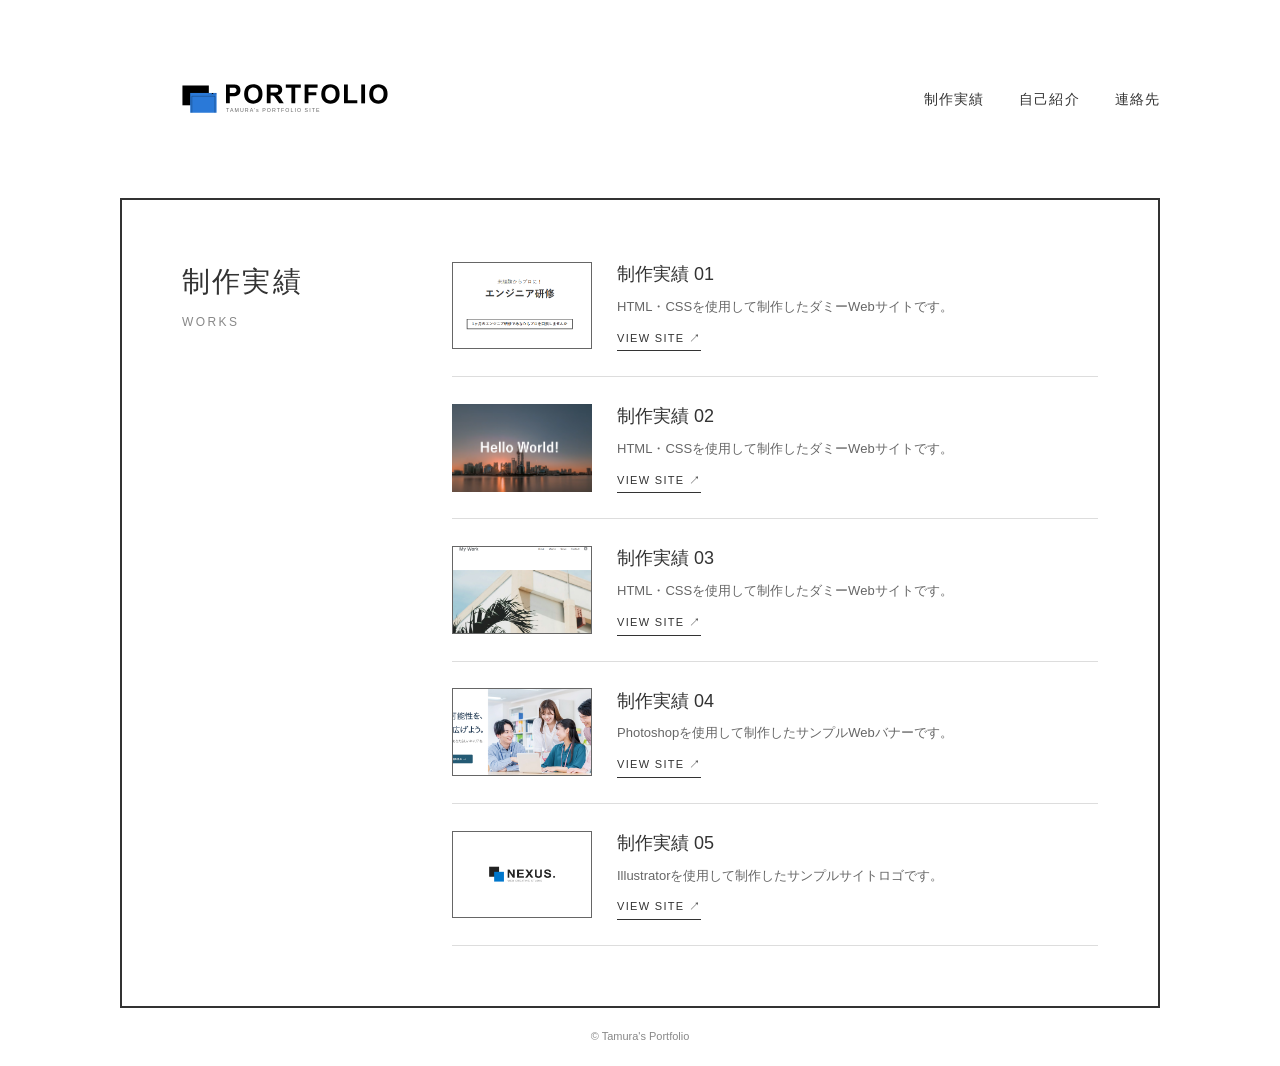
<file: test_portfolio_results/index.html>
<!DOCTYPE html>
<html lang="ja">
<head>
  <meta charset="UTF-8">
  <meta name="viewport" content="width=device-width, initial-scale=1.0">
  <title>Tamura's Portfolio</title>
  <link rel="stylesheet" href="assets/css/style.css">
  <link rel="icon" href="assets/image/icon.png">
</head>
<body>

  <div class="wrapper">

    <!-- header -->
    <header class="header">
      <a href="index.html" class="logo">
        <img src="assets/image/logo.svg" alt="Tamura's Portfolio Site">
      </a>

      <nav class="nav">
        <ul class="nav-list">
          <li><a href="index.html">制作実績</a></li>
          <li><a href="about.html">自己紹介</a></li>
          <li><a href="contact.html">連絡先</a></li>
        </ul>
      </nav>
    </header>

    <!-- main -->
    <main class="main-frame" id="works">

      <div class="works-layout">

        <!-- 左側 -->
        <div class="works-heading">
          <h1>制作実績</h1>
          <p>WORKS</p>
        </div>

        <!-- 右側 -->
        <div class="works-content">

          <ul class="works-list">

            <li class="works-item">
              <a href="https://atamura3un-netizen.github.io/tanaka-web/test_portfolio2_wf/" target="_blank" rel="noopener noreferrer">
                <img class="image-border" src="assets/image/work01.png" alt="制作実績01">
              </a>
              <div class="works-info">
                <h2>
                  <a href="https://atamura3un-netizen.github.io/tanaka-web/test_portfolio2_wf/" target="_blank" rel="noopener noreferrer">
                    制作実績 01
                  </a>
                </h2>
                <p>HTML・CSSを使用して制作したダミーWebサイトです。</p>
                <a href="https://atamura3un-netizen.github.io/tanaka-web/test_portfolio2_wf/" class="works-link" target="_blank" rel="noopener noreferrer">
                  VIEW SITE ↗
                </a>
              </div>
            </li>

            <li class="works-item">
              <a href="https://atamura3un-netizen.github.io/tanaka-web/test_portfolio1/" target="_blank" rel="noopener noreferrer">
                <img src="assets/image/work02.png" alt="制作実績02">
              </a>
              <div class="works-info">
                <h2>
                  <a href="https://atamura3un-netizen.github.io/tanaka-web/test_portfolio1/" target="_blank" rel="noopener noreferrer">
                    制作実績 02
                  </a>
                </h2>
                <p>HTML・CSSを使用して制作したダミーWebサイトです。</p>
                <a href="https://atamura3un-netizen.github.io/tanaka-web/test_portfolio1/" class="works-link" target="_blank" rel="noopener noreferrer">
                  VIEW SITE ↗
                </a>
              </div>
            </li>

            <li class="works-item">
              <a href="https://atamura3un-netizen.github.io/tanaka-web/test_portfolio3/" target="_blank" rel="noopener noreferrer">
                <img class="image-border" src="assets/image/work03.png" alt="制作実績03">
              </a>
              <div class="works-info">
                <h2>
                  <a href="https://atamura3un-netizen.github.io/tanaka-web/test_portfolio3/" target="_blank" rel="noopener noreferrer">
                    制作実績 03
                  </a>
                </h2>
                <p>HTML・CSSを使用して制作したダミーWebサイトです。</p>
                <a href="https://atamura3un-netizen.github.io/tanaka-web/test_portfolio3/" class="works-link" target="_blank" rel="noopener noreferrer">
                  VIEW SITE ↗
                </a>
              </div>
            </li>

            <li class="works-item">
              <a href="https://atamura3un-netizen.github.io/tanaka-web/photoshop/task6-final.jpg" target="_blank" rel="noopener noreferrer">
                <img class="image-border" src="assets/image/work04.png" alt="制作実績04">
              </a>
              <div class="works-info">
                <h2>
                  <a href="https://atamura3un-netizen.github.io/tanaka-web/photoshop/task6-final.jpg" target="_blank" rel="noopener noreferrer">
                    制作実績 04
                  </a>
                </h2>
                <p>Photoshopを使用して制作したサンプルWebバナーです。</p>
                <a href="https://atamura3un-netizen.github.io/tanaka-web/photoshop/task6-final.jpg" class="works-link" target="_blank" rel="noopener noreferrer">
                  VIEW SITE ↗
                </a>
              </div>
            </li>

            <li class="works-item">
              <a href="https://atamura3un-netizen.github.io/tanaka-web/illustrator/work05.png" target="_blank" rel="noopener noreferrer">
                <img class="image-border" src="assets/image/work05.png" alt="制作実績05">
              </a>
              <div class="works-info">
                <h2>
                  <a href="https://atamura3un-netizen.github.io/tanaka-web/illustrator/work05.png" target="_blank" rel="noopener noreferrer">
                    制作実績 05
                  </a>
                </h2>
                <p>Illustratorを使用して制作したサンプルサイトロゴです。</p>
                <a href="https://atamura3un-netizen.github.io/tanaka-web/illustrator/work05.png" class="works-link" target="_blank" rel="noopener noreferrer">
                  VIEW SITE ↗
                </a>
              </div>
            </li>

          </ul>

        </div>

      </div>

    </main>

    <footer class="footer">
      <p>&copy; Tamura's Portfolio</p>
    </footer>

  </div>

</body>
</html>
</file>
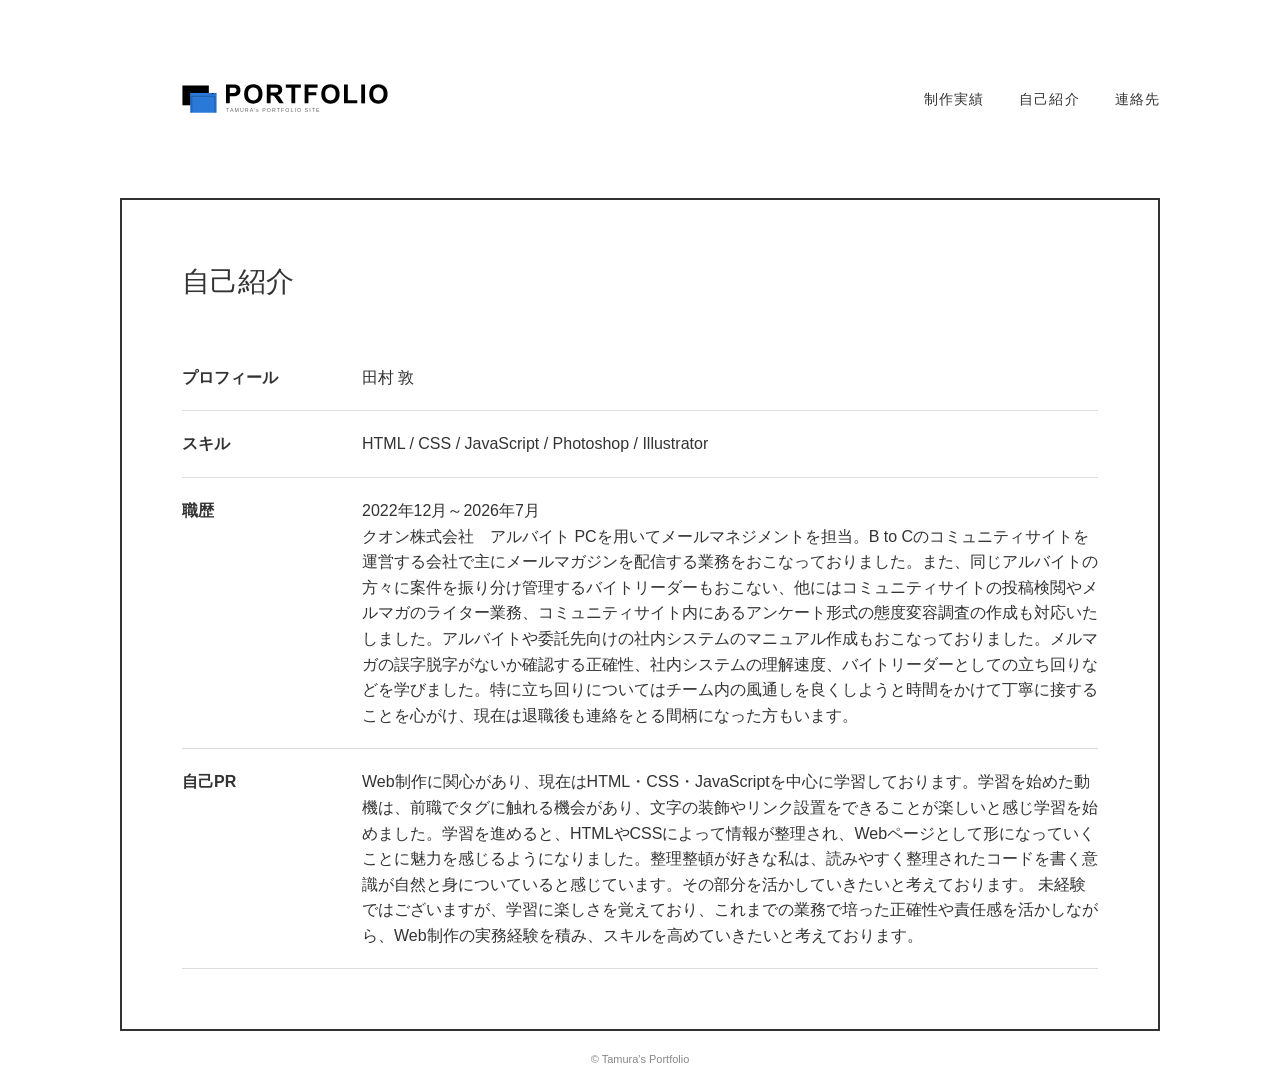
<file: test_portfolio_results/about.html>
<!DOCTYPE html>
<html lang="ja">
<head>
  <meta charset="UTF-8">
  <meta name="viewport" content="width=device-width, initial-scale=1.0">
  <title>About | Tamura's Portfolio</title>
  <link rel="stylesheet" href="assets/css/style.css">
  <link rel="icon" href="assets/image/icon.png">
</head>
<body>

  <div class="wrapper">

    <header class="header">
      <a href="index.html" class="logo">
        <img src="assets/image/logo.svg" alt="Tamura's Portfolio Site">
      </a>

      <nav class="nav">
        <ul class="nav-list">
          <li><a href="index.html">制作実績</a></li>
          <li><a href="about.html">自己紹介</a></li>
          <li><a href="contact.html">連絡先</a></li>
        </ul>
      </nav>
    </header>

    <main class="subpage-frame">

      <h1>自己紹介</h1>

      <dl class="profile-list">

        <div>
          <dt>プロフィール</dt>
          <dd>田村 敦</dd>
        </div>

        <div>
          <dt>スキル</dt>
          <dd>HTML / CSS / JavaScript / Photoshop / Illustrator</dd>
        </div>

        <div>
          <dt>職歴</dt>
          <dd>2022年12月～2026年7月　<br/>クオン株式会社　アルバイト

              PCを用いてメールマネジメントを担当。B to Cのコミュニティサイトを運営する会社で主にメールマガジンを配信する業務をおこなっておりました。また、同じアルバイトの方々に案件を振り分け管理するバイトリーダーもおこない、他にはコミュニティサイトの投稿検閲やメルマガのライター業務、コミュニティサイト内にあるアンケート形式の態度変容調査の作成も対応いたしました。アルバイトや委託先向けの社内システムのマニュアル作成もおこなっておりました。メルマガの誤字脱字がないか確認する正確性、社内システムの理解速度、バイトリーダーとしての立ち回りなどを学びました。特に立ち回りについてはチーム内の風通しを良くしようと時間をかけて丁寧に接することを心がけ、現在は退職後も連絡をとる間柄になった方もいます。
          </dd>
        </div>

        <div>
          <dt>自己PR</dt>
          <dd>Web制作に関心があり、現在はHTML・CSS・JavaScriptを中心に学習しております。学習を始めた動機は、前職でタグに触れる機会があり、文字の装飾やリンク設置をできることが楽しいと感じ学習を始めました。学習を進めると、HTMLやCSSによって情報が整理され、Webページとして形になっていくことに魅力を感じるようになりました。整理整頓が好きな私は、読みやすく整理されたコードを書く意識が自然と身についていると感じています。その部分を活かしていきたいと考えております。
              未経験ではございますが、学習に楽しさを覚えており、これまでの業務で培った正確性や責任感を活かしながら、Web制作の実務経験を積み、スキルを高めていきたいと考えております。
          </dd>
        </div>

      </dl>

    </main>

    <footer class="footer">
      <p>&copy; Tamura's Portfolio</p>
    </footer>

  </div>

</body>
</html>
</file>
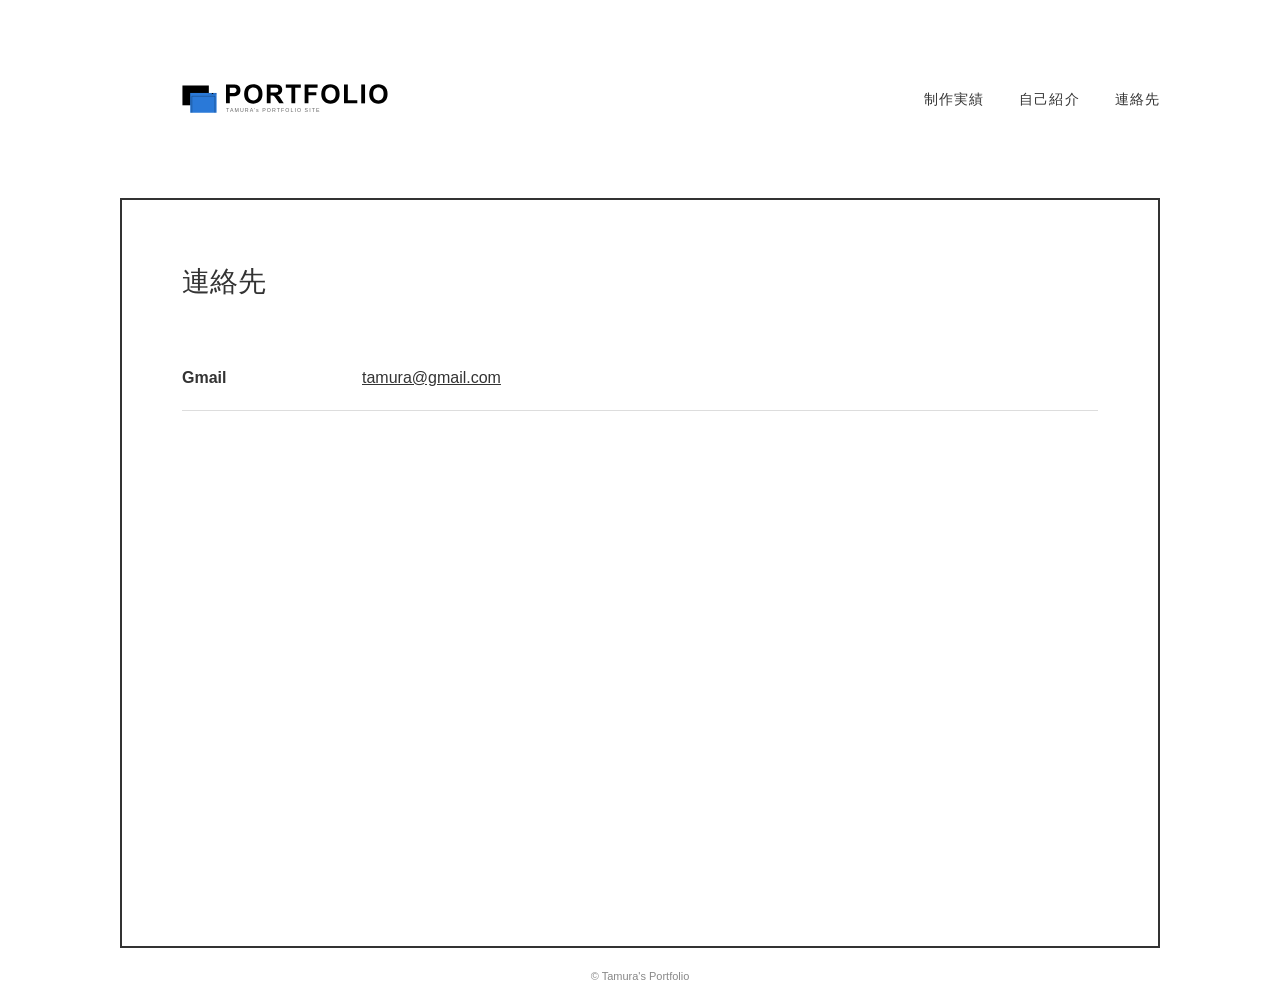
<file: test_portfolio_results/contact.html>
<!DOCTYPE html>
<html lang="ja">
<head>
  <meta charset="UTF-8">
  <meta name="viewport" content="width=device-width, initial-scale=1.0">
  <title>Contact | Tamura's Portfolio</title>
  <link rel="stylesheet" href="assets/css/style.css">
  <link rel="icon" href="assets/image/icon.png">
</head>
<body>

  <div class="wrapper">

    <header class="header">
      <a href="index.html" class="logo">
        <img src="assets/image/logo.svg" alt="Tamura's Portfolio Site">
      </a>

      <nav class="nav">
        <ul class="nav-list">
          <li><a href="index.html">制作実績</a></li>
          <li><a href="about.html">自己紹介</a></li>
          <li><a href="contact.html">連絡先</a></li>
        </ul>
      </nav>
    </header>

    <main class="subpage-frame">

      <h1>連絡先</h1>

      <dl class="profile-list">

        <div>
          <dt>Gmail</dt>
          <dd>
            <a href="mailto:tamura@gmail.com" class="contact-mail">
              tamura@gmail.com
            </a>
          </dd>
        </div>

      </dl>

    </main>

    <footer class="footer">
      <p>&copy; Tamura's Portfolio</p>
    </footer>

  </div>

</body>
</html>
</file>
<file: test_portfolio_results/assets/css/style.css>
@charset "UTF-8";

/* === reset === */

*,
*::before,
*::after {
  box-sizing: border-box;
}

* {
  margin: 0;
  padding: 0;
}

body {
  color: #333;
  font-family: "Hiragino Sans", "Yu Gothic", "Meiryo", sans-serif;
  line-height: 1.6;
}

ul,
ol {
  list-style: none;
}

a {
  color: inherit;
  text-decoration: none;
}

img {
  max-width: 100%;
  height: auto;
  vertical-align: bottom;
}

html {
  scroll-behavior: smooth;
}


/* === common === */

.wrapper {
  width: 1100px;
  max-width: 100%;
  margin: 0 auto;
  padding: 0 30px;
}


/* === header === */

.header {
  min-height: 110px;
  display: flex;
  align-items: center;
  justify-content: space-between;
  gap: 30px;
}

.logo {
  display: block;
  width: 330px;
  max-width: 45%;
}

.logo img {
  display: block;
  width: 100%;
  height: auto;
}

.nav-list {
  display: flex;
  align-items: center;
  gap: 35px;
}

.nav-list li {
  font-size: 14px;
  letter-spacing: 0.08em;
}

.nav-list a {
  transition: opacity 0.3s;
}

.nav-list a:hover {
  opacity: 0.5;
}


/* === main frame === */

.main-frame {
  width: 100%;
  min-height: calc(100vh - 150px);
  border: 2px solid #333;
  padding: 60px;
}


/* === works === */

.works-layout {
  display: grid;
  grid-template-columns: 220px 1fr;
  gap: 50px;
}

.works-heading {
  text-align: left;
}

.works-heading h1 {
  font-size: 28px;
  font-weight: normal;
  letter-spacing: 0.08em;
}

.works-heading p {
  margin-top: 8px;
  font-size: 12px;
  letter-spacing: 0.2em;
  color: #888;
}

.image-border {
  border: #666 solid 1px;
}


/* === works list === */

.works-list {
  display: flex;
  flex-direction: column;
}

.works-item {
  display: flex;
  align-items: center;
  gap: 25px;
  padding: 25px 0;
  border-bottom: 1px solid #ddd;
}

.works-item:first-child {
  padding-top: 0;
}

.works-item > a {
  display: block;
  flex: 0 0 140px;
}

.works-item > a img {
  display: block;
  width: 140px;
  aspect-ratio: 16 / 10;
  object-fit: cover;
}

.works-info {
  text-align: left;
  flex: 1;
}

.works-info h2 {
  font-size: 18px;
  font-weight: normal;
}

.works-info p {
  margin-top: 8px;
  font-size: 13px;
  color: #666;
}

.works-link {
  display: inline-block;
  margin-top: 12px;
  font-size: 11px;
  letter-spacing: 0.12em;
  border-bottom: 1px solid #333;
  padding-bottom: 3px;
}


/* === sub pages === */

.subpage-frame {
  min-height: calc(100vh - 150px);
  border: 2px solid #333;
  padding: 60px;
}

.subpage-frame h1 {
  font-size: 28px;
  font-weight: normal;
  margin-bottom: 40px;
}

.profile-list > div {
  display: flex;
  padding: 20px 0;
  border-bottom: 1px solid #ddd;
}

.profile-list dt {
  width: 180px;
  font-weight: bold;
}

.profile-list dd {
  flex: 1;
}

.contact-mail {
  text-decoration: underline;
}


/* === footer === */

.footer {
  padding: 20px 0;
  text-align: center;
  font-size: 11px;
  color: #888;
}


/* === responsive === */

@media (max-width: 768px) {

  .wrapper {
    padding: 0 15px;
  }

  .header {
    flex-direction: column;
    justify-content: center;
    padding: 20px 0;
    gap: 15px;
  }

  .logo {
    width: 260px;
    max-width: 80%;
  }

  .nav-list {
    gap: 25px;
  }

  .main-frame,
  .subpage-frame {
    min-height: calc(100vh - 180px);
    padding: 30px 20px;
  }

  .works-layout {
    grid-template-columns: 1fr;
    gap: 30px;
  }

  .works-heading h1 {
    font-size: 24px;
  }

  .works-item {
    gap: 15px;
  }

  .works-item > a {
    flex-basis: 110px;
  }

  .works-item > a img {
    width: 110px;
  }

  .works-info h2 {
    font-size: 15px;
  }

  .works-info p {
    font-size: 12px;
  }

  .profile-list > div {
    flex-direction: column;
    gap: 8px;
  }

}
</file>
